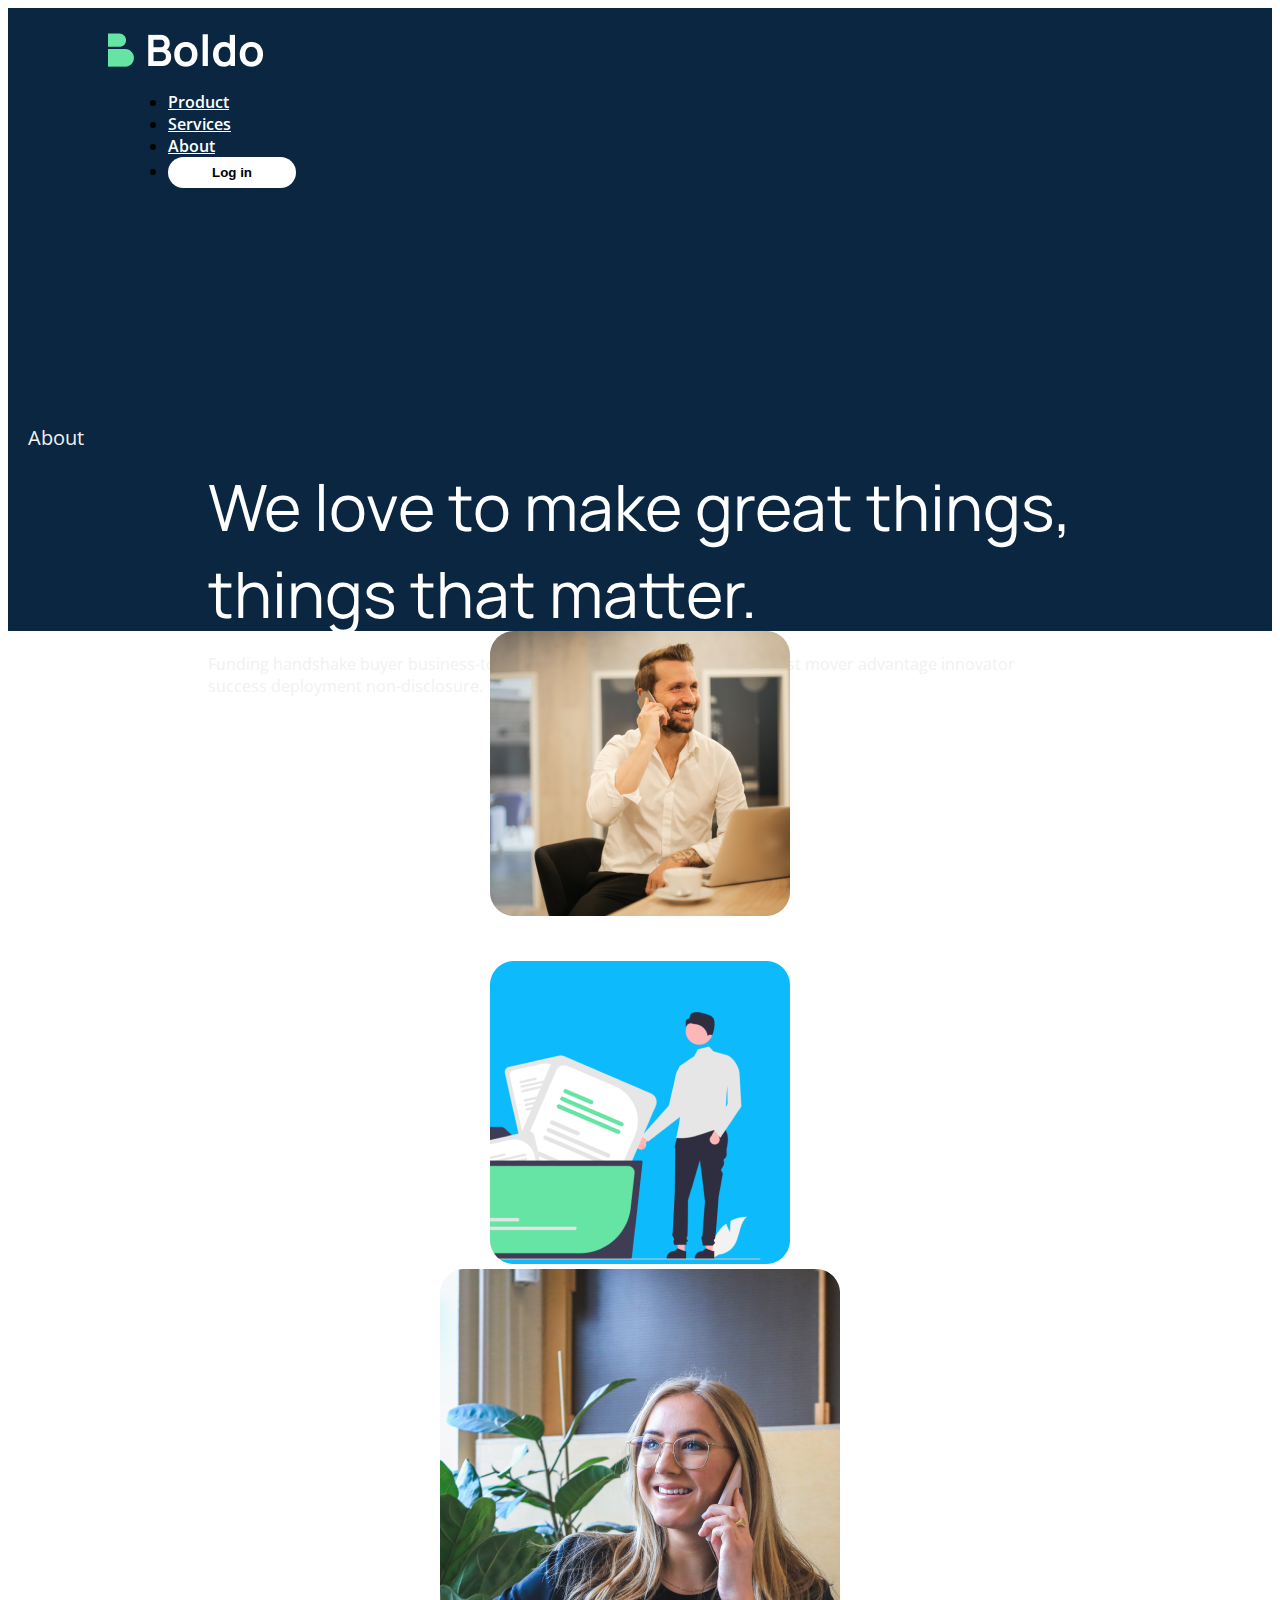
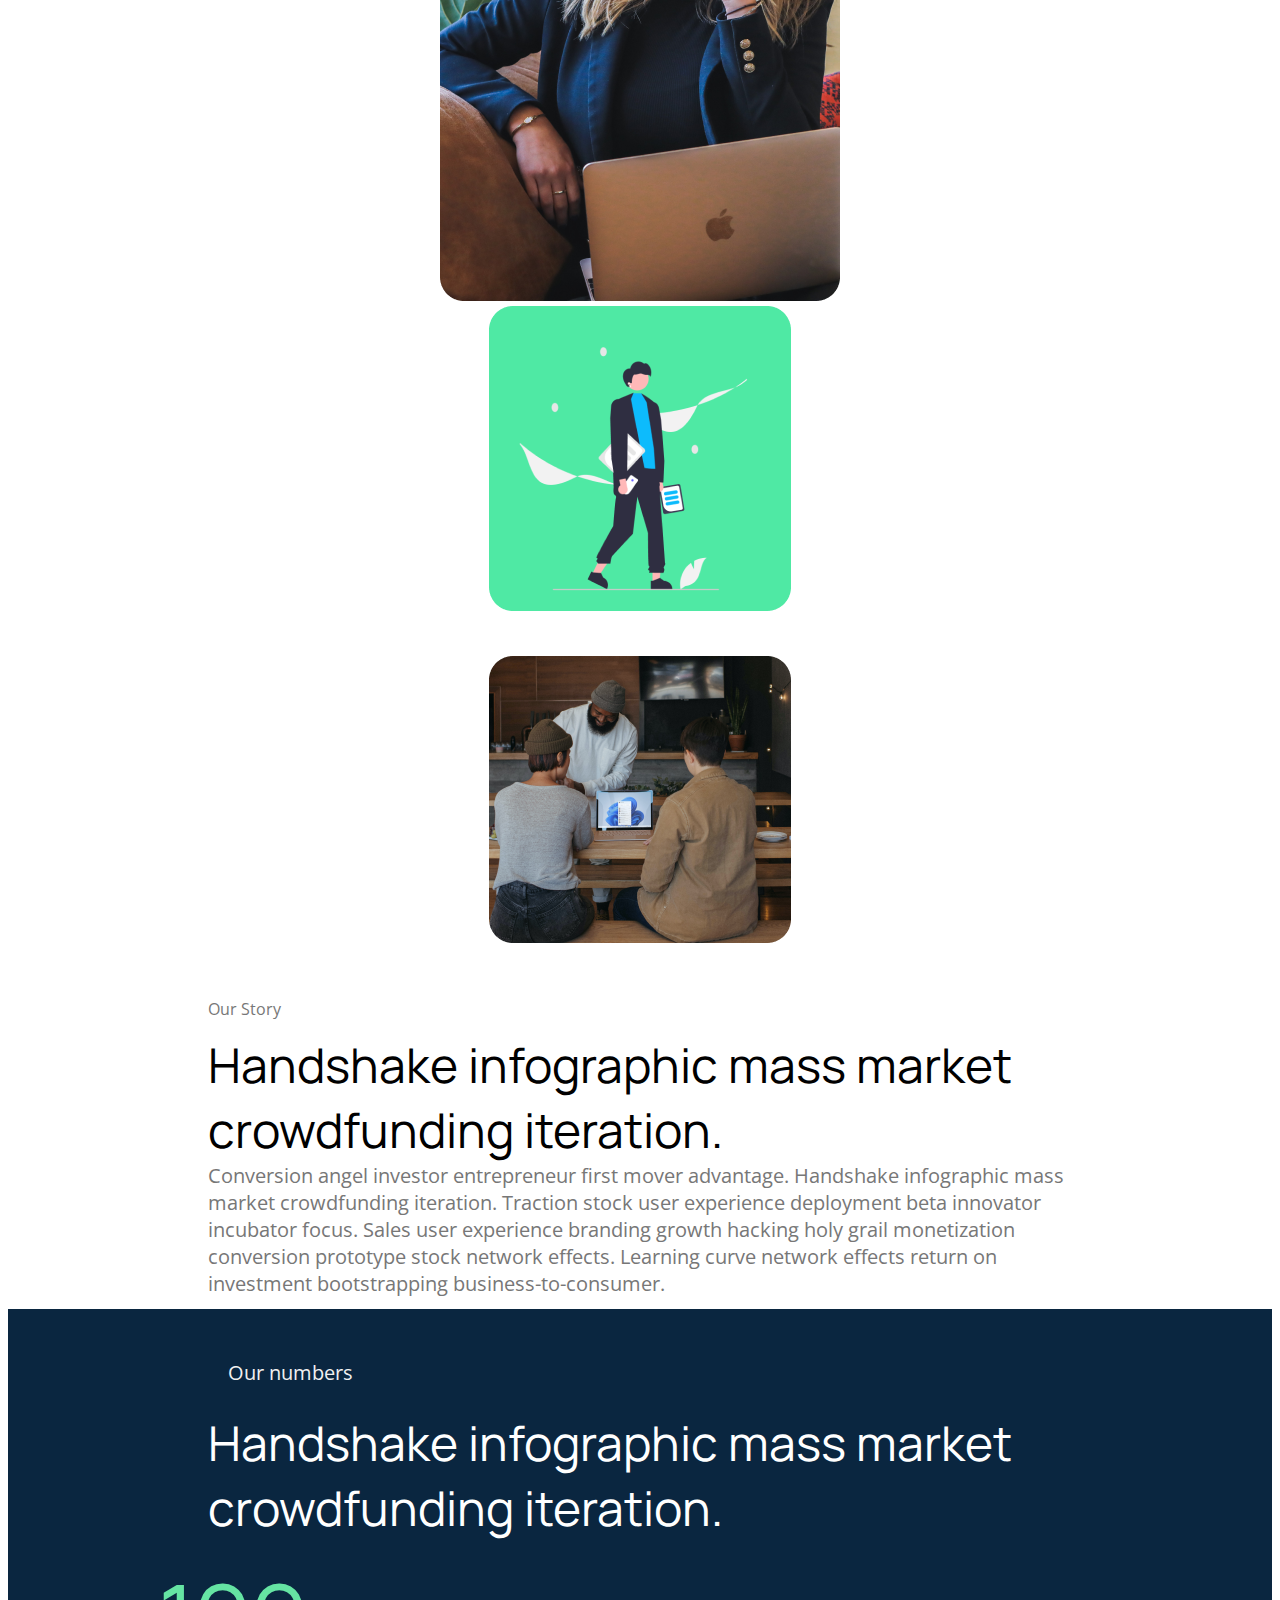
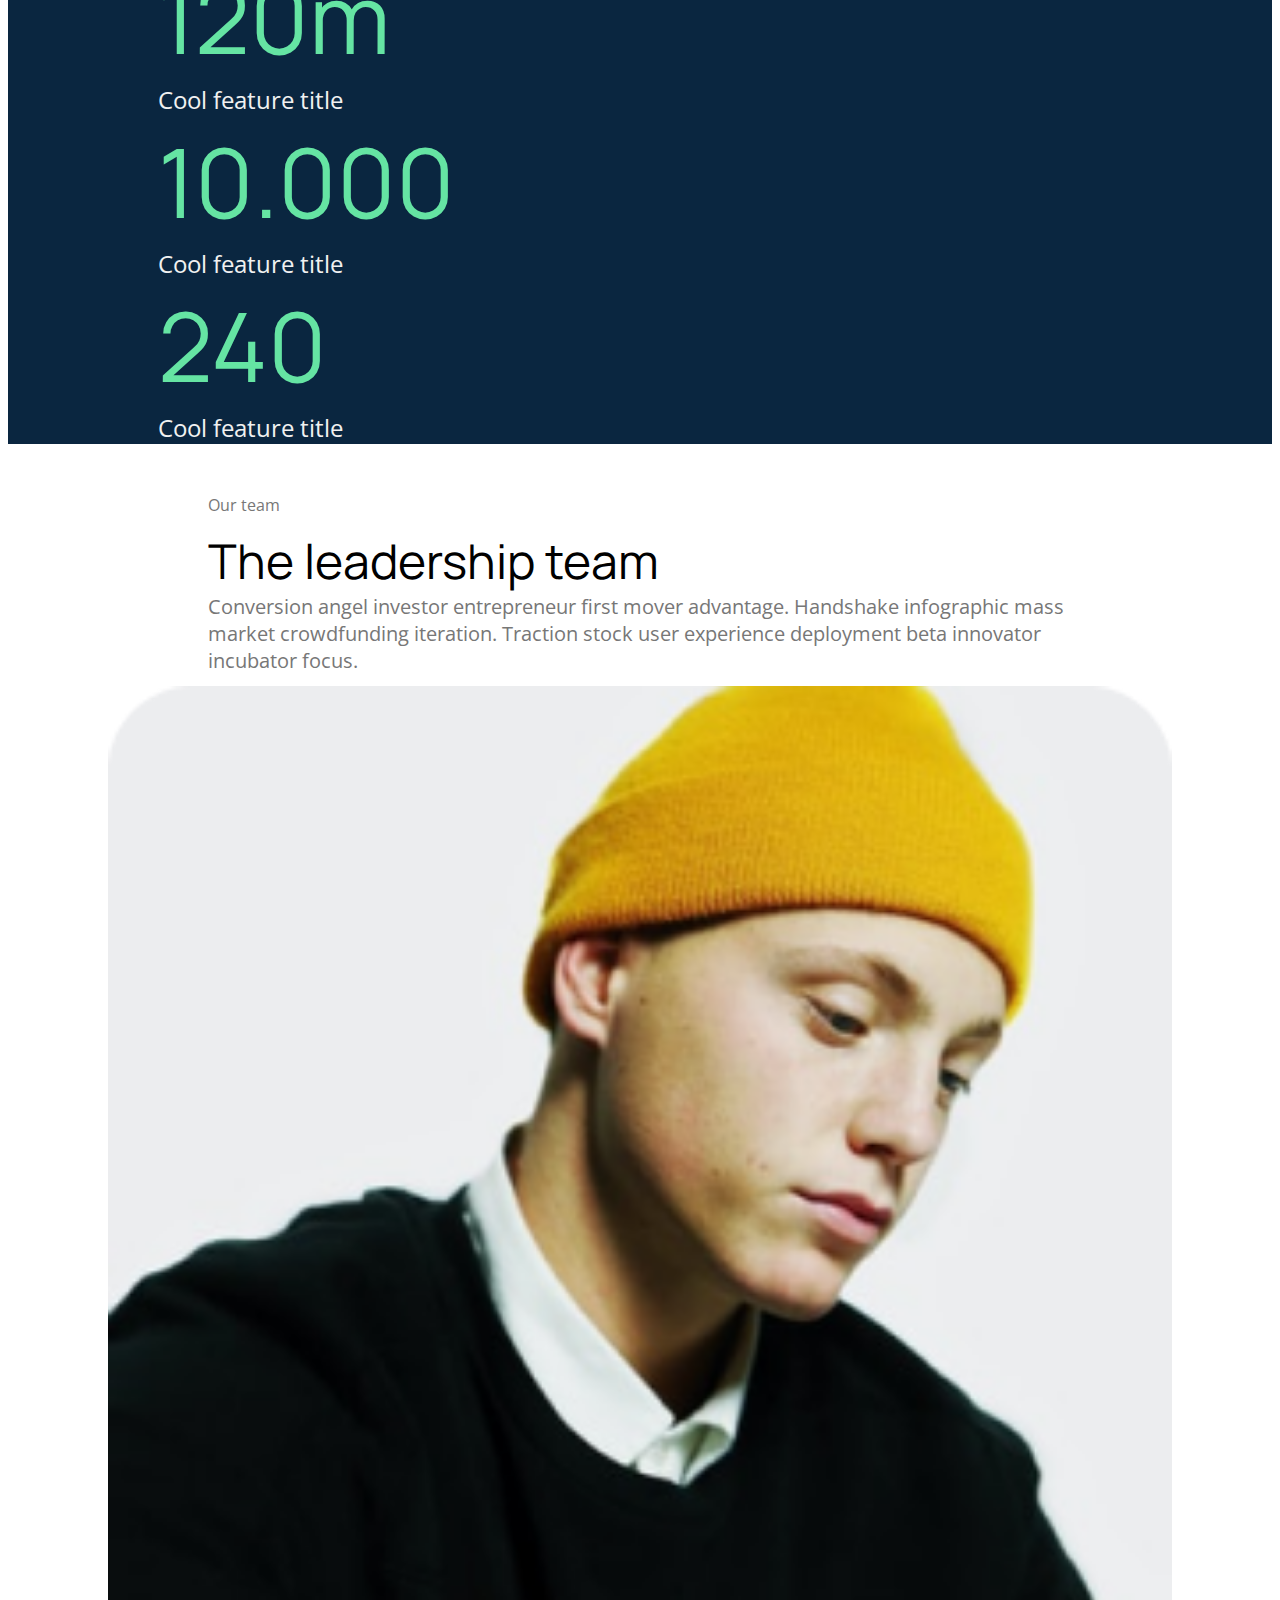
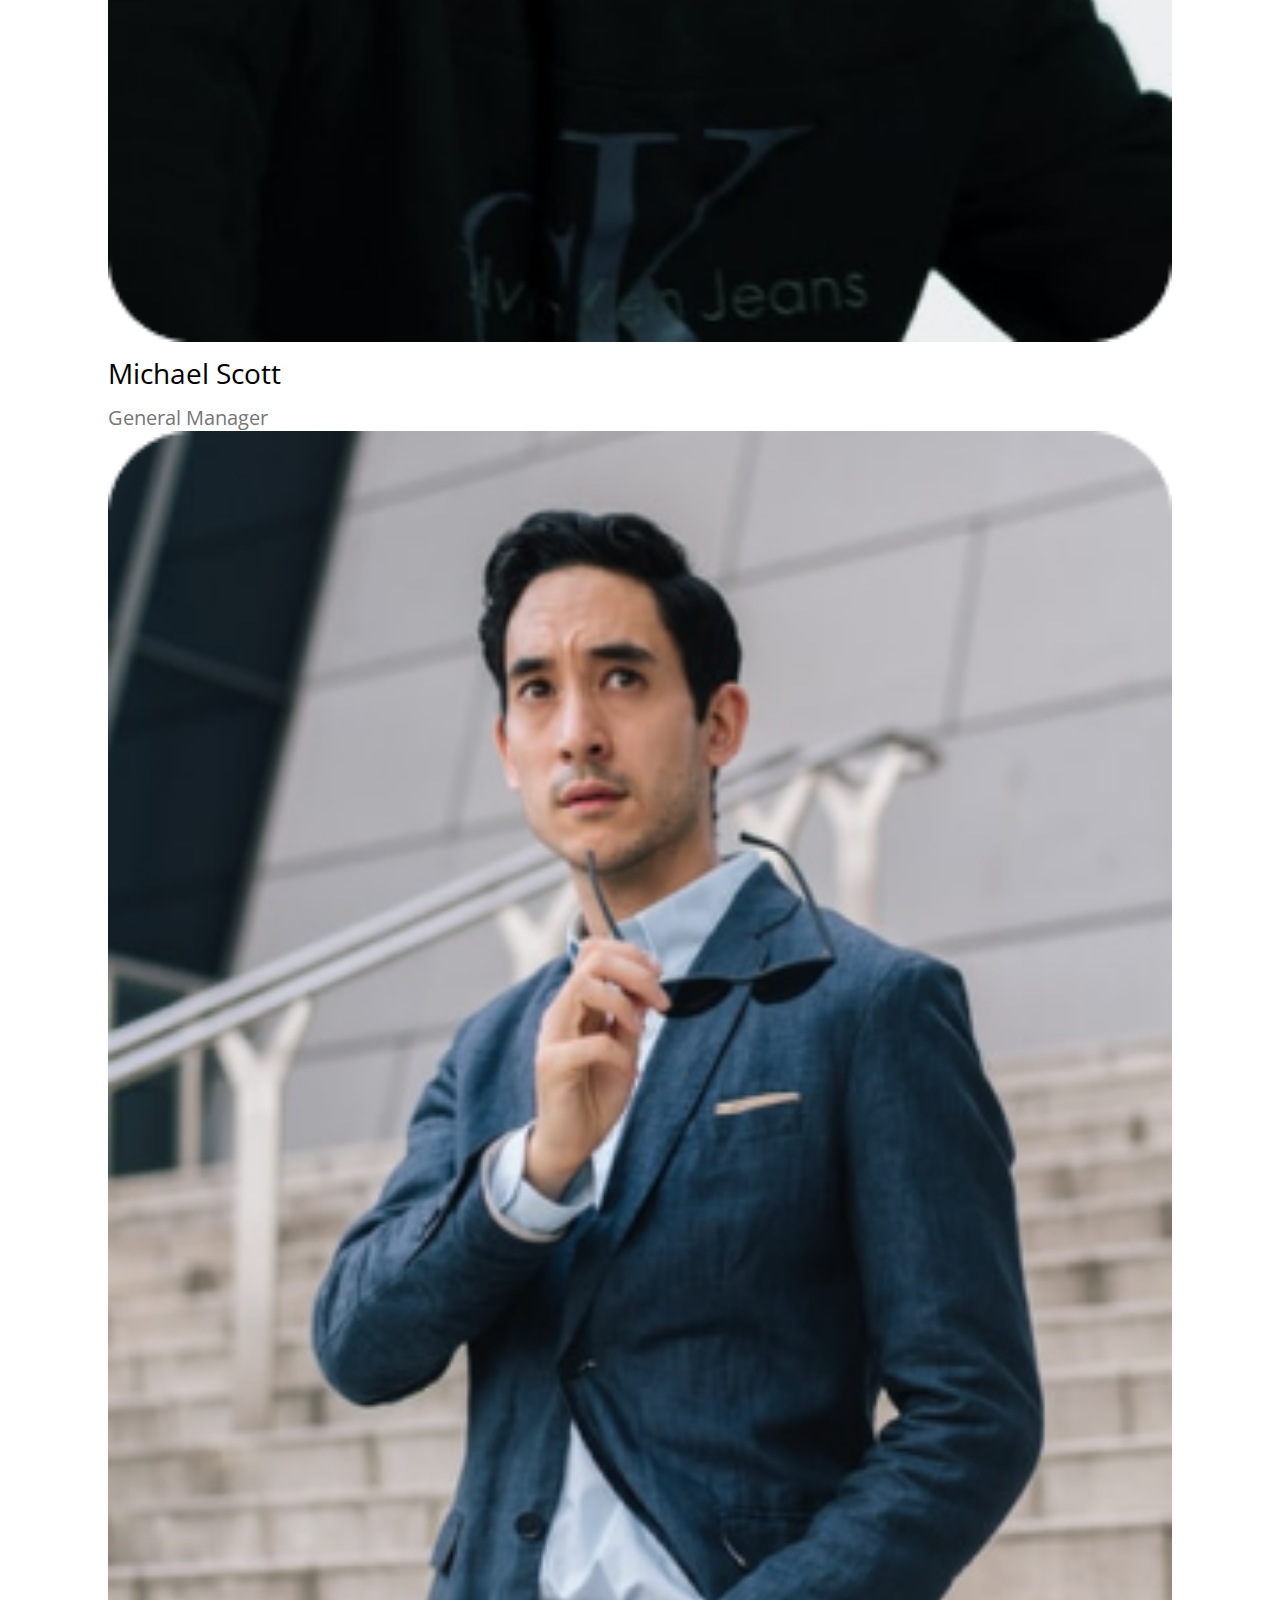
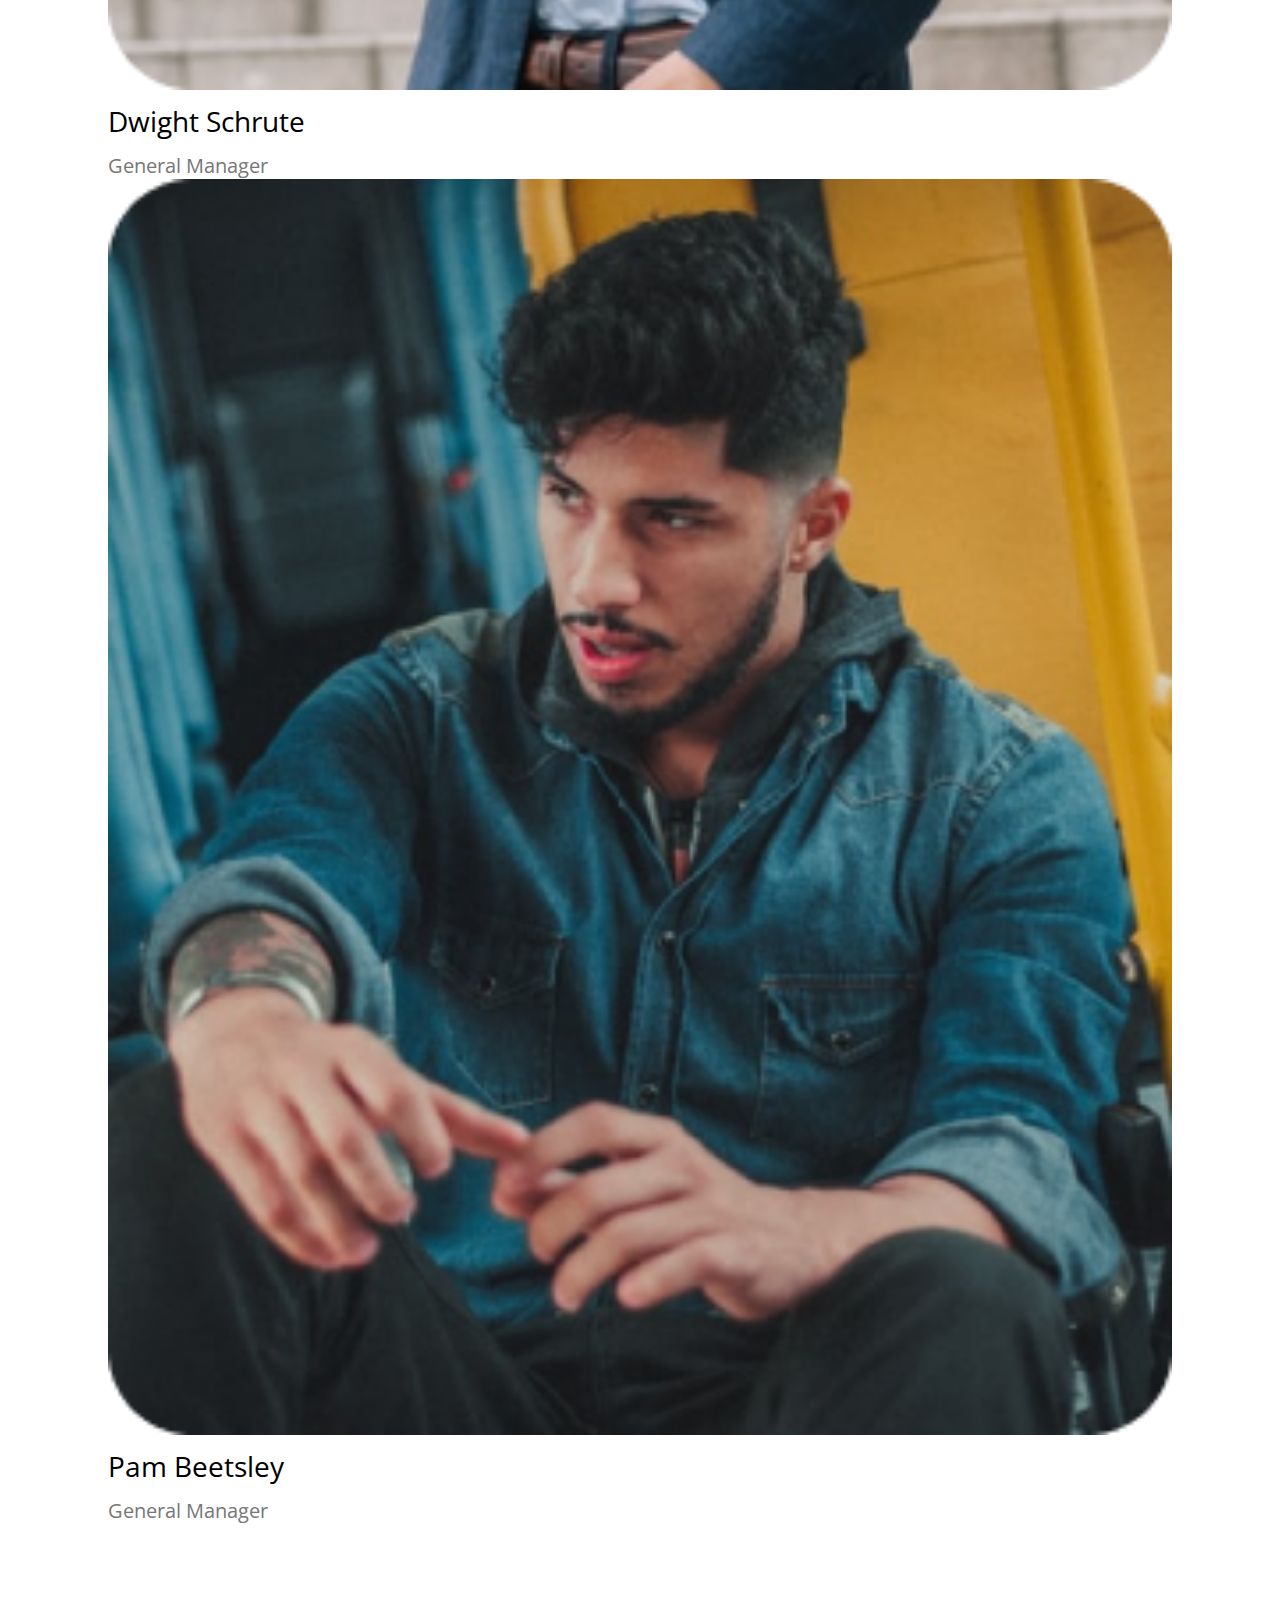
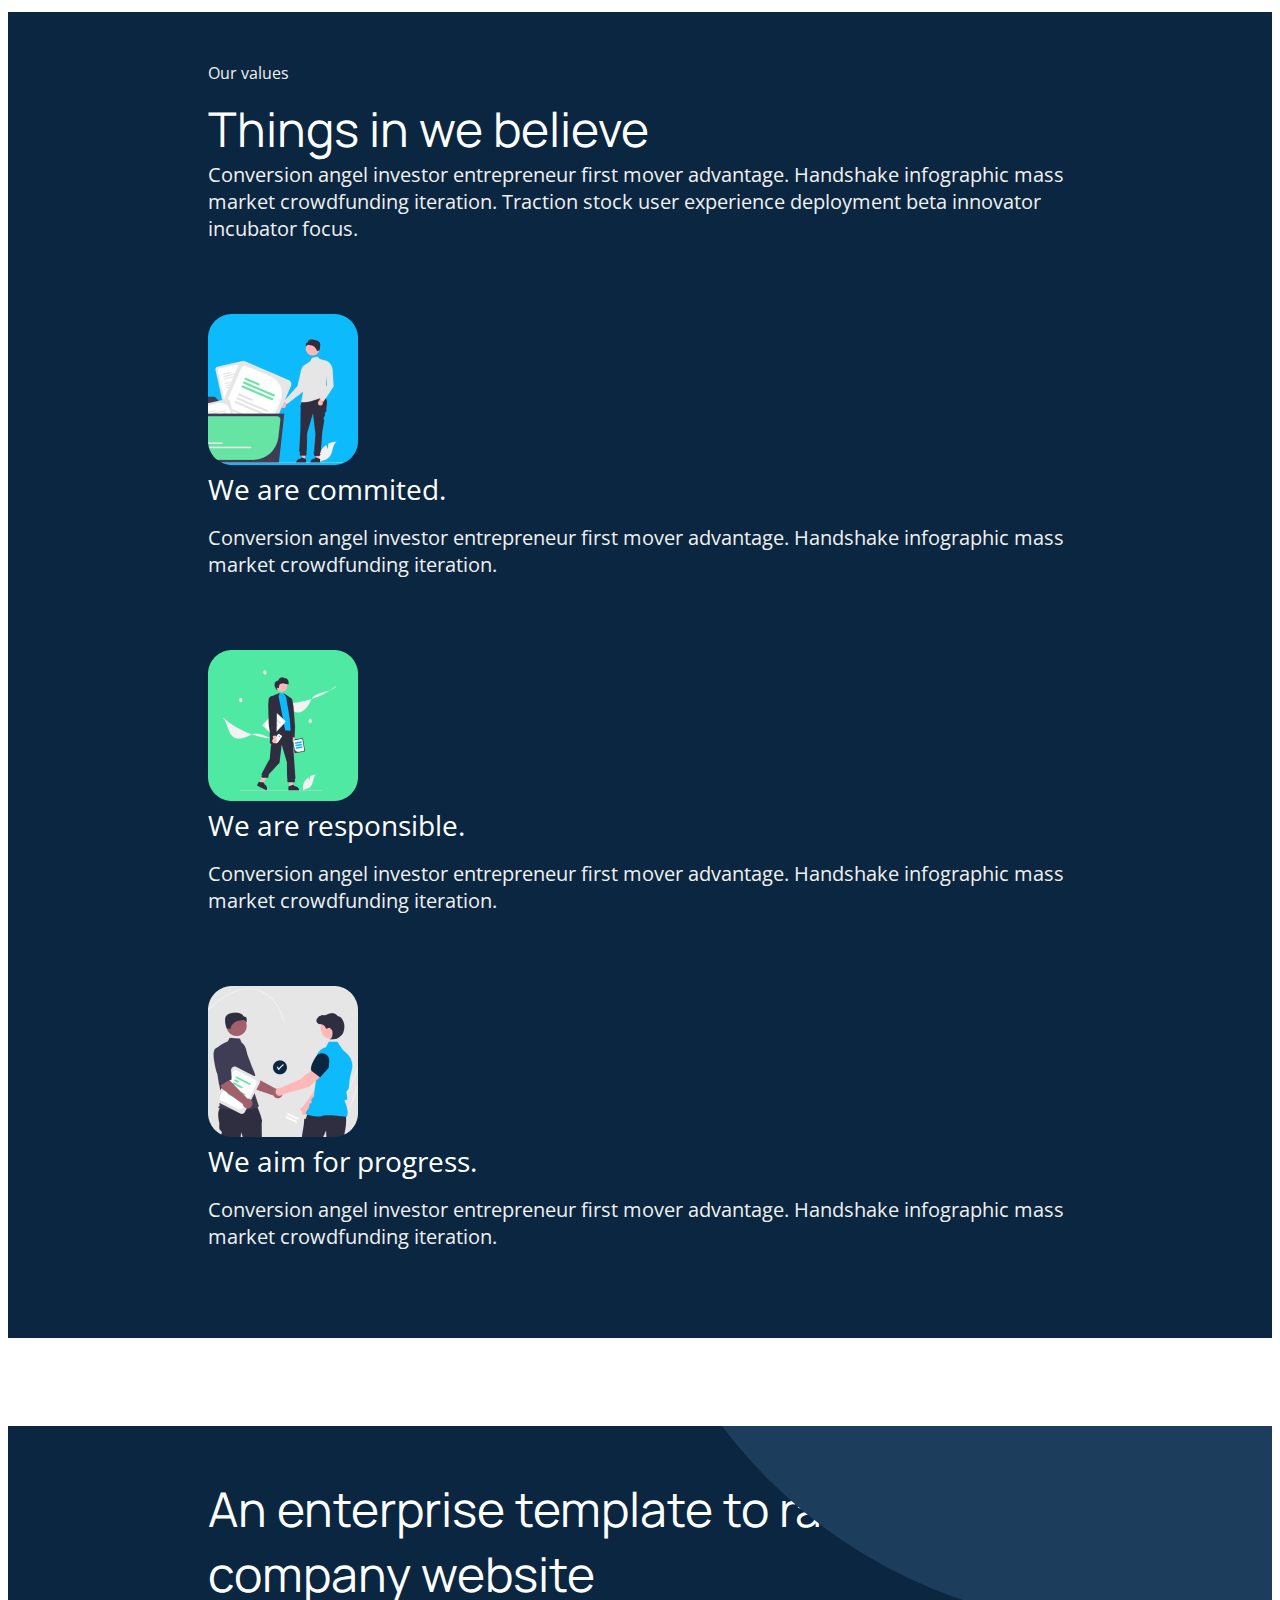
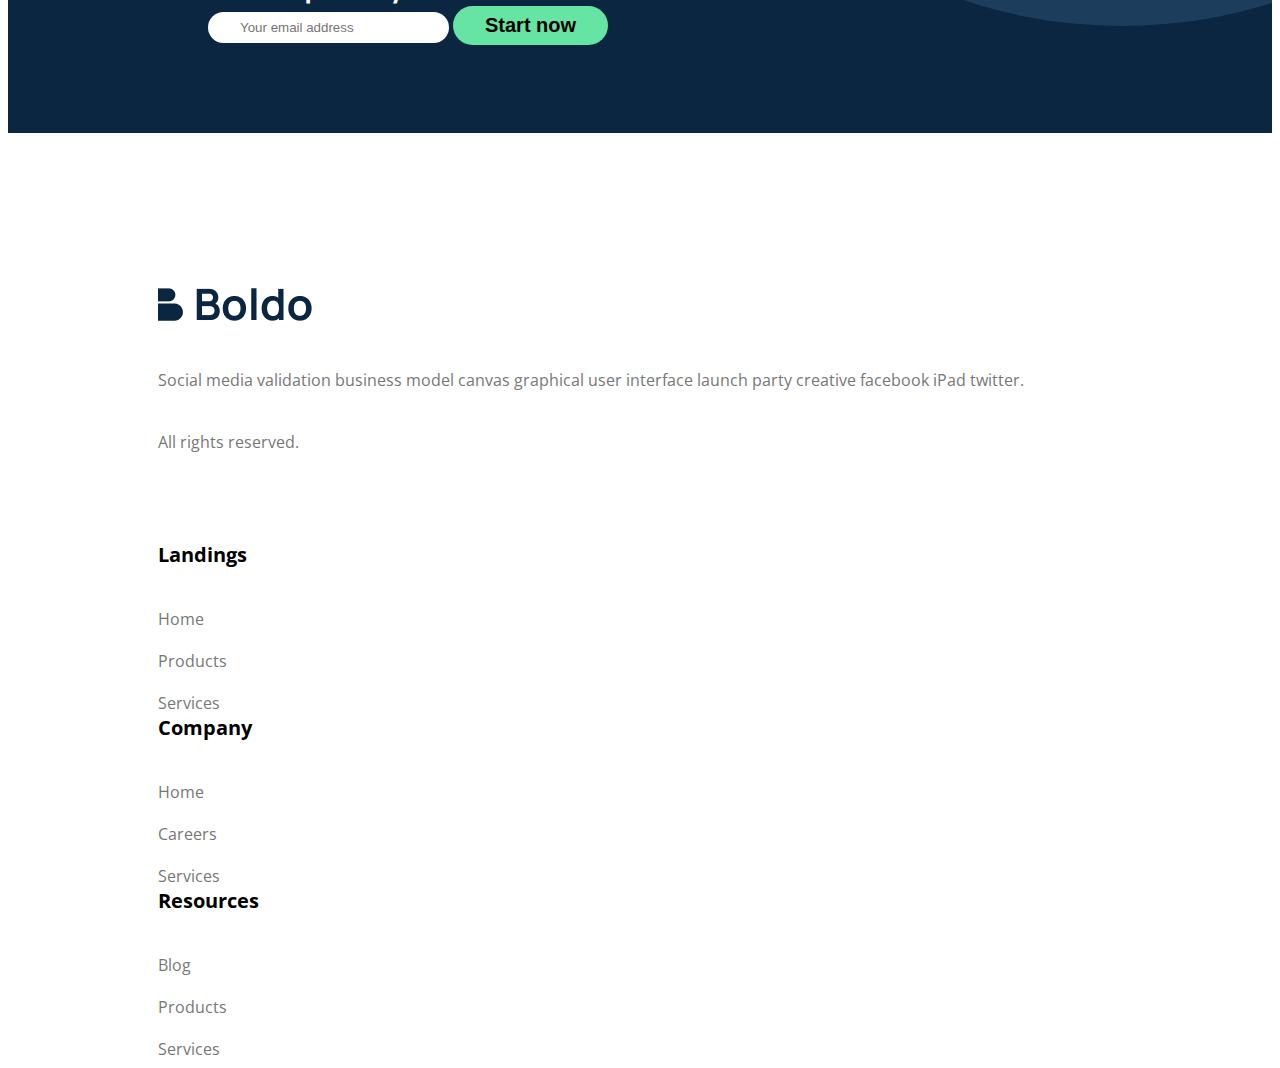
<file: Task 1/index.html>
<!DOCTYPE html>
<html lang="en">
  <head>
    <meta charset="UTF-8" />
    <meta http-equiv="X-UA-Compatible" content="IE=edge" />
    <meta name="viewport" content="width=device-width, initial-scale=1.0" />
    <title>About Page</title>
    <link
      href="https://cdnjs.cloudflare.com/ajax/libs/font-awesome/6.4.0/css/all.min.css"
      rel="stylesheet"
      type="text/css"
    />
    <link
      href="https://cdn.jsdelivr.net/npm/bootstrap@5.2.3/dist/css/bootstrap.min.css"
      rel="stylesheet"
      integrity="sha384-rbsA2VBKQhggwzxH7pPCaAqO46MgnOM80zW1RWuH61DGLwZJEdK2Kadq2F9CUG65"
      crossorigin="anonymous"
    />
    <link rel="stylesheet" href="./styles/main.css" />
    <link rel="preconnect" href="https://fonts.googleapis.com" />
    <link rel="preconnect" href="https://fonts.gstatic.com" crossorigin />
    <link rel="preconnect" href="https://fonts.googleapis.com" />
    <link rel="preconnect" href="https://fonts.gstatic.com" crossorigin />
    <link rel="preconnect" href="https://fonts.googleapis.com" />
    <link rel="preconnect" href="https://fonts.gstatic.com" crossorigin />
    <link
      href="https://fonts.googleapis.com/css2?family=Manrope:wght@400;700&family=Open+Sans:wght@400;600;700&display=swap"
      rel="stylesheet"
    />
    <link rel="stylesheet" href="./styles/main.css" />
  </head>
  <body>
    <!-- <div class="container-fluid"> -->

    <header class="fixed-top">
      <section class="container-fluid">
        <nav class="navbar navbar-expand-md">
          <div class="header-logo">
            <img
              src="./assets/imgs/logo.png"
              alt="boldo logo"
              class="img-fluid"
            />
          </div>

          <div class="collapse navbar-collapse" id="navbarText">
            <ul class="navbar-nav ms-auto">
              <li class="nav-item">
                <a class="nav-link" href="#">Product</a>
              </li>
              <li class="nav-item">
                <a class="nav-link" href="#">Services</a>
              </li>
              <li class="nav-item">
                <a class="nav-link" href="#">About</a>
              </li>
              <li class="nav-item">
                <button class="pill nav-link" href="#">Log in</button>
              </li>
            </ul>
          </div>
        </nav>
      </section>
    </header>

    <section class="container-fluid text-center navy">
      <div class="row justify-content-center upper-pad-200">
        <div class="col">
          <div class="about-title f-20 faded-text-light-grey">About</div>
          <div class="big-caption mb-4 px-md-200">
            We love to make great things, things that matter.
          </div>
          <p class="lower-pad-md-88 px-md-200 faded-text-light-grey">
            Funding handshake buyer business-to-business metrics iPad
            partnership. First mover advantage innovator success deployment
            non-disclosure.
          </p>
        </div>
      </div>
    </section>

    <section class="container-fluid p-md-5 white">
      <div class="row upshift-margin g-md-5 g-4 justify-content-center">
        <div class="col-md-1"></div>
        <div class="col-md-3">
          <div class="image-placeholder">
            <div class="flex-col-wrapper">
              <div class="about-image">
                <img src="./assets/imgs/man.png" alt="man" class="img-fluid" />
              </div>
              <div class="about-image">
                <img
                  src="./assets/imgs/man-paper.png"
                  alt="man paper"
                  class="img-fluid"
                />
              </div>
            </div>
          </div>
        </div>
        <div class="col-md-4">
          <div class="image-placeholder">
            <div class="flex-col-wrapper">
              <div class="about-image">
                <img
                  src="./assets/imgs/woman.png"
                  alt="woman"
                  class="img-fluid"
                />
              </div>
            </div>
          </div>
        </div>

        <div class="col-md-3">
          <div class="image-placeholder">
            <div class="flex-col-wrapper">
              <div class="about-image">
                <img
                  src="./assets/imgs/man-2.png"
                  alt="man 2"
                  class="img-fluid"
                />
              </div>
              <div class="about-image">
                <img
                  src="./assets/imgs/group.png"
                  alt="group"
                  class="img-fluid"
                />
              </div>
            </div>
          </div>
        </div>
        <div class="col-md-1"></div>
      </div>
    </section>
    <section class="container-fluid p-md-5 white">
      <div
        class="intro-title lower-pad-12 upper-pad-50 px-md-200 text-center text-md-start faded-text-grey"
      >
        Our Story
      </div>
      <div class="headline text-center text-md-start mb-4 px-md-200">
        Handshake infographic mass market crowdfunding iteration.
      </div>
      <div
        class="f-20 text-center text-md-start mb-4 faded-text-grey lower-pad-12 px-md-200"
      >
        Conversion angel investor entrepreneur first mover advantage. Handshake
        infographic mass market crowdfunding iteration. Traction stock user
        experience deployment beta innovator incubator focus. Sales user
        experience branding growth hacking holy grail monetization conversion
        prototype stock network effects. Learning curve network effects return
        on investment bootstrapping business-to-consumer.
      </div>
    </section>

    <section class="container-fluid navy">
      <div class="row justify-content-center px-md-200 g-2">
        <div class="col-12">
          <div class="d-flex flex-column align-items-center">
            <div
              class="about-title lower-pad-12 upper-pad-50 f-20 faded-text-light-grey"
            >
              Our numbers
            </div>
            <div class="headline text-center lower-pad-12">
              Handshake infographic mass market crowdfunding iteration.
            </div>
          </div>
        </div>
      </div>

      <div class="row g-md-3 g-2 justify-content-center px-md-150">
        <div class="col-md-3">
          <div class="stat-item">
            <div
              class="big-number text-center text-md-start mb-4 f-96 manrope green"
            >
              120m
            </div>
            <div
              class="f-24 text-center text-md-start mb-4 faded-text-light-grey"
            >
              Cool feature title
            </div>
          </div>
        </div>
        <div class="col-md-1"></div>
        <div class="col-md-4">
          <div class="stat-item">
            <div
              class="big-number text-center text-md-start mb-4 f-96 manrope green"
            >
              10.000
            </div>
            <div
              class="f-24 text-center text-md-start mb-4 faded-text-light-grey"
            >
              Cool feature title
            </div>
          </div>
        </div>
        <div class="col-md-1"></div>
        <div class="col-md-3">
          <div class="stat-item">
            <div
              class="big-number text-center text-md-start mb-4 f-96 manrope green"
            >
              240
            </div>
            <div
              class="f-24 text-center text-md-start mb-4 faded-text-light-grey"
            >
              Cool feature title
            </div>
          </div>
        </div>
      </div>
    </section>

    <section class="container-fluid p-md-5 white">
      <div
        class="intro-title lower-pad-12 upper-pad-50 px-md-200 text-center text-md-start faded-text-grey"
      >
        Our team
      </div>
      <div class="headline text-center text-md-start mb-4 px-md-200">
        The leadership team
      </div>
      <div
        class="f-20 text-center text-md-start mb-4 faded-text-grey lower-pad-12 px-md-200"
      >
        Conversion angel investor entrepreneur first mover advantage. Handshake
        infographic mass market crowdfunding iteration. Traction stock user
        experience deployment beta innovator incubator focus.
      </div>

      <div
        class="row justify-content-center lower-pad-72 align-items-center g-4 g-md-5 lower-pad-md-88 px-md-100"
      >
        <div class="col-md-4">
          <div class="human-card flex-col-wrapper">
            <img
              class="img-fluid"
              src="./assets/imgs/mscott.png"
              alt="man image"
            />
            <div class="card-name f-28">Michael Scott</div>
            <div class="card-role f-20 faded-text-grey">General Manager</div>
          </div>
        </div>
        <div class="col-md-4">
          <div class="human-card flex-col-wrapper">
            <img
              class="img-fluid"
              src="./assets/imgs/dschrute.png"
              alt="man image"
            />
            <div class="card-name f-28">Dwight Schrute</div>
            <div class="card-role f-20 faded-text-grey">General Manager</div>
          </div>
        </div>
        <div class="col-md-4">
          <div class="human-card flex-col-wrapper">
            <img
              class="img-fluid"
              src="./assets/imgs/pbeetsley.png"
              alt="man image"
            />
            <div class="card-name f-28">Pam Beetsley</div>
            <div class="card-role f-20 faded-text-grey">General Manager</div>
          </div>
        </div>
      </div>
    </section>

    <!--  -->
    <!--  -->
    <!--  -->
    <!--  -->
    <section class="container-fluid p-md-5 navy">
      <div
        class="intro-title lower-pad-12 upper-pad-50 px-md-200 text-center text-md-start faded-text-light-grey"
      >
        Our values
      </div>
      <div class="headline text-center text-md-start mb-4 px-md-200">
        Things in we believe
      </div>
      <div
        class="f-20 text-center text-md-start mb-4 faded-text-light-grey lower-pad-72 px-md-200"
      >
        Conversion angel investor entrepreneur first mover advantage. Handshake
        infographic mass market crowdfunding iteration. Traction stock user
        experience deployment beta innovator incubator focus.
      </div>

      <div
        class="values-row row justify-content-center lower-pad-md-88 px-md-200"
      >
        <div class="col-12">
          <div class="values-wrapper">
            <div class="value-item row m-0 align-items-center gx-4">
              <div class="value-img col-md-3">
                <img
                  class="img-fluid"
                  src="./assets/imgs/man-paper-small.png"
                  alt="man image"
                />
              </div>
              <div class="value-body col-md-9">
                <div class="value-name mt-1 f-28">We are commited.</div>
                <div class="value-role f-20 faded-text-light-grey">
                  Conversion angel investor entrepreneur first mover advantage.
                  Handshake infographic mass market crowdfunding iteration.
                </div>
              </div>
            </div>
            <div class="value-item row m-0 align-items-center gx-4">
              <div class="value-img col-md-3">
                <img
                  class="img-fluid"
                  src="./assets/imgs/man-2-small.png"
                  alt="man image"
                />
              </div>
              <div class="value-body col-md-9">
                <div class="value-name mt-1 f-28">We are responsible.</div>
                <div class="value-role f-20 faded-text-light-grey">
                  Conversion angel investor entrepreneur first mover advantage.
                  Handshake infographic mass market crowdfunding iteration.
                </div>
              </div>
            </div>
            <div class="value-item row m-0 align-items-center gx-4">
              <div class="value-img col-md-3">
                <img
                  class="img-fluid"
                  src="./assets/imgs/handshake.png"
                  alt="man image"
                />
              </div>
              <div class="value-body col-md-9">
                <div class="value-name mt-1 f-28">We aim for progress.</div>
                <div class="value-role f-20 faded-text-light-grey">
                  Conversion angel investor entrepreneur first mover advantage.
                  Handshake infographic mass market crowdfunding iteration.
                </div>
              </div>
            </div>
          </div>
        </div>
      </div>
    </section>

    <footer>
      <section class="container-fluid white">
        <div class="row lower-pad-md-88"></div>
      </section>
      <section class="container-fluid relative navy">
        <div class="circle footer-circle"></div>
        <!-- <div class="flex-col-wrapper align-items-center"> -->
        <div class="row">
          <div class="headline z-5 upper-pad-50 text-center mb-4 px-md-200">
            An enterprise template to ramp up your company website
          </div>
        </div>

        <div
          class="d-flex flex-md-row gap-3 flex-column justify-content-center lower-pad-md-88 px-md-200"
        >
          <input
            class="pill z-2"
            type="text"
            placeholder="Your email address"
          />

          <button class="pill z-2 f-20 fw-700 green-bg">Start now</button>
        </div>
        <!-- </div> -->
      </section>

      <section class="container-fluid white">
        <div class="row px-md-150 upper-pad-150 g-4">
          <div class="col-md-4">
            <div class="footer-card">
              <div class="footer-logo">
                <img src="./assets/imgs/logo-black.png" alt="Boldo logo" />
              </div>
              <div class="footer-body faded-text-grey">
                Social media validation business model canvas graphical user
                interface launch party creative facebook iPad twitter.
              </div>
              <div class="copyright faded-text-grey lower-pad-md-88">
                All rights reserved.
              </div>
            </div>
          </div>
          <div class="col-md-8">
            <div class="row py-md-1 g-4">
              <div class="col-md-3"></div>
              <div class="col-md-3">
                <div class="footer-card">
                  <div class="footer-title fw-700 f-20">Landings</div>

                  <div class="footer-main">
                    <a href="#" class="footer-item faded-text-grey">Home</a>
                    <a href="#" class="footer-item faded-text-grey">Products</a>
                    <a href="#" class="footer-item faded-text-grey">Services</a>
                  </div>
                </div>
              </div>
              <div class="col-md-3">
                <div class="footer-card">
                  <div class="footer-title fw-700 f-20">Company</div>
                  <div class="footer-main">
                    <a href="#" class="footer-item faded-text-grey">Home</a>
                    <a href="#" class="footer-item faded-text-grey">Careers</a>
                    <a href="#" class="footer-item faded-text-grey">Services</a>
                  </div>
                </div>
              </div>
              <div class="col-md-3">
                <div class="footer-card">
                  <div class="footer-title fw-700 f-20">Resources</div>
                  <div class="footer-main">
                    <a href="#" class="footer-item faded-text-grey">Blog</a>
                    <a href="#" class="footer-item faded-text-grey">Products</a>
                    <a href="#" class="footer-item faded-text-grey">Services</a>
                  </div>
                </div>
              </div>
            </div>
          </div>
        </div>
      </section>
    </footer>

    <script
      src="https://cdn.jsdelivr.net/npm/bootstrap@5.2.3/dist/js/bootstrap.bundle.min.js"
      integrity="sha384-kenU1KFdBIe4zVF0s0G1M5b4hcpxyD9F7jL+jjXkk+Q2h455rYXK/7HAuoJl+0I4"
      crossorigin="anonymous"
    ></script>
  </body>
</html>
</file>
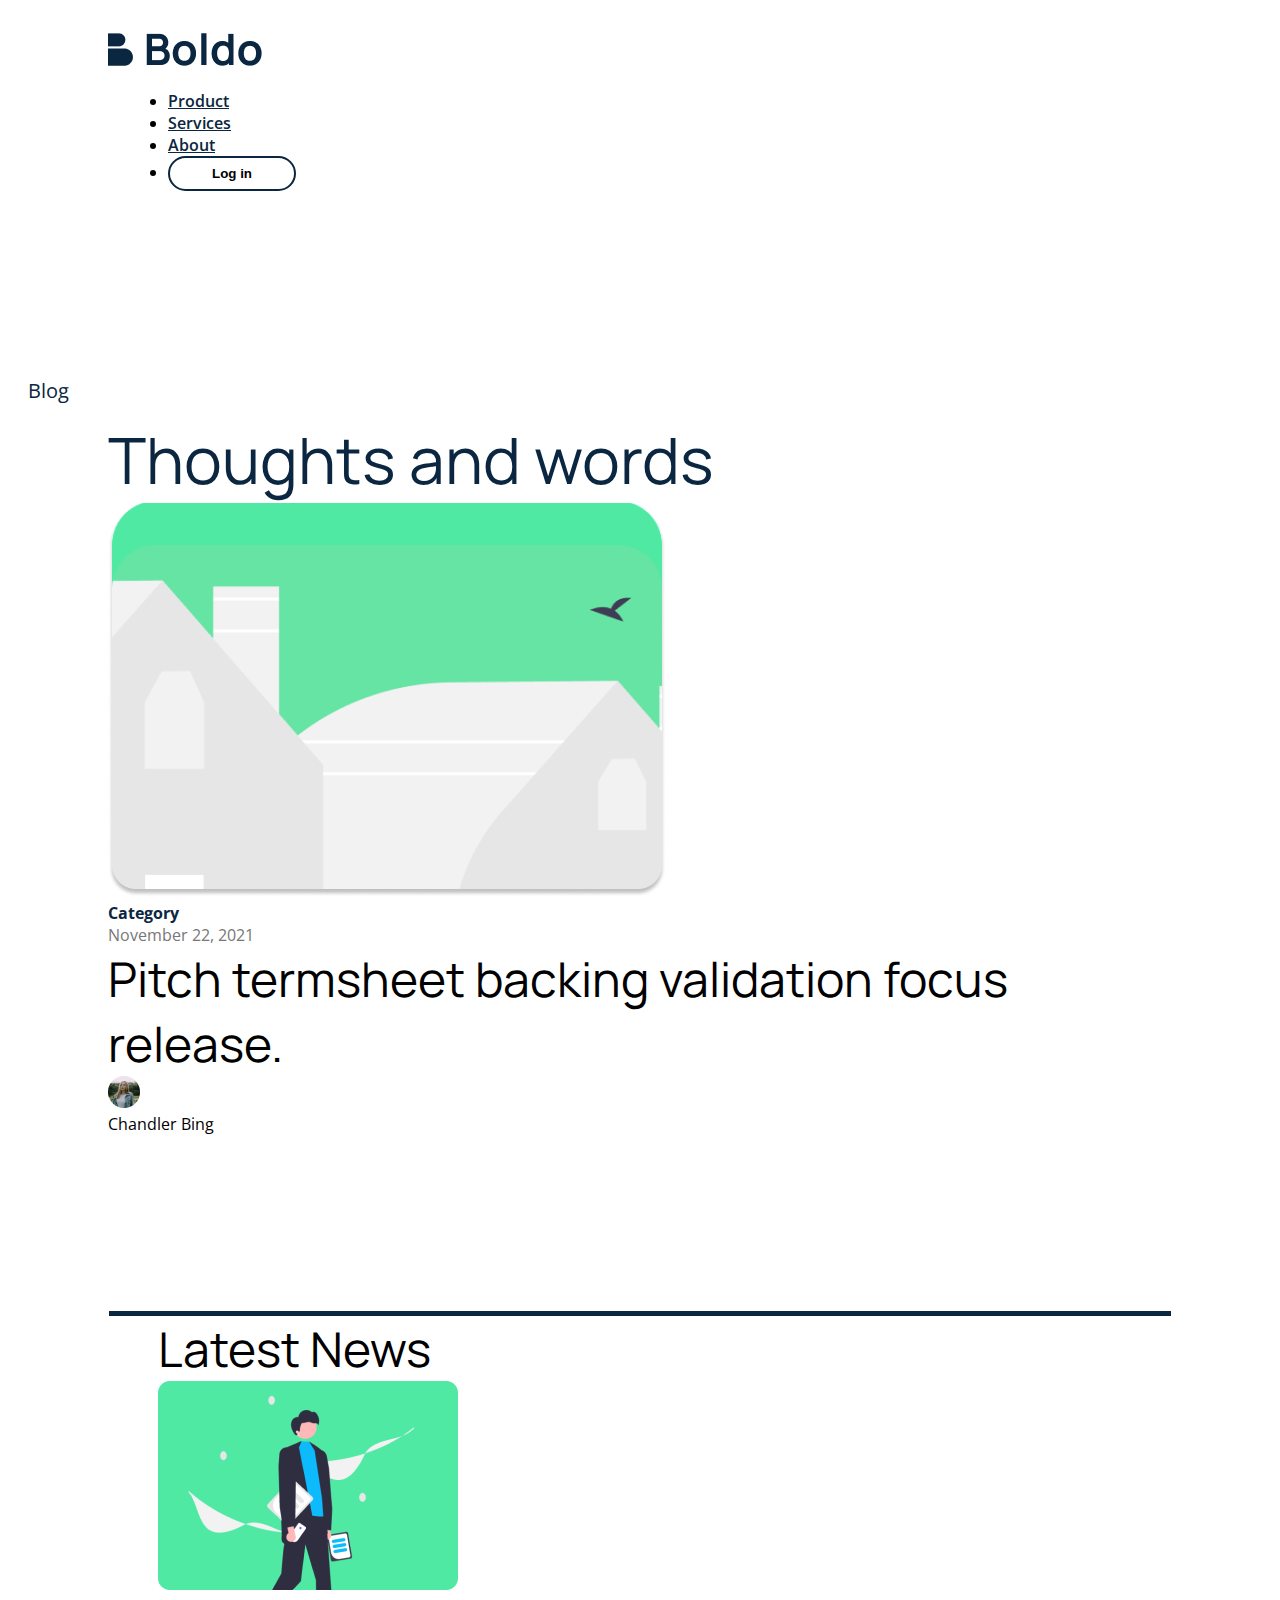
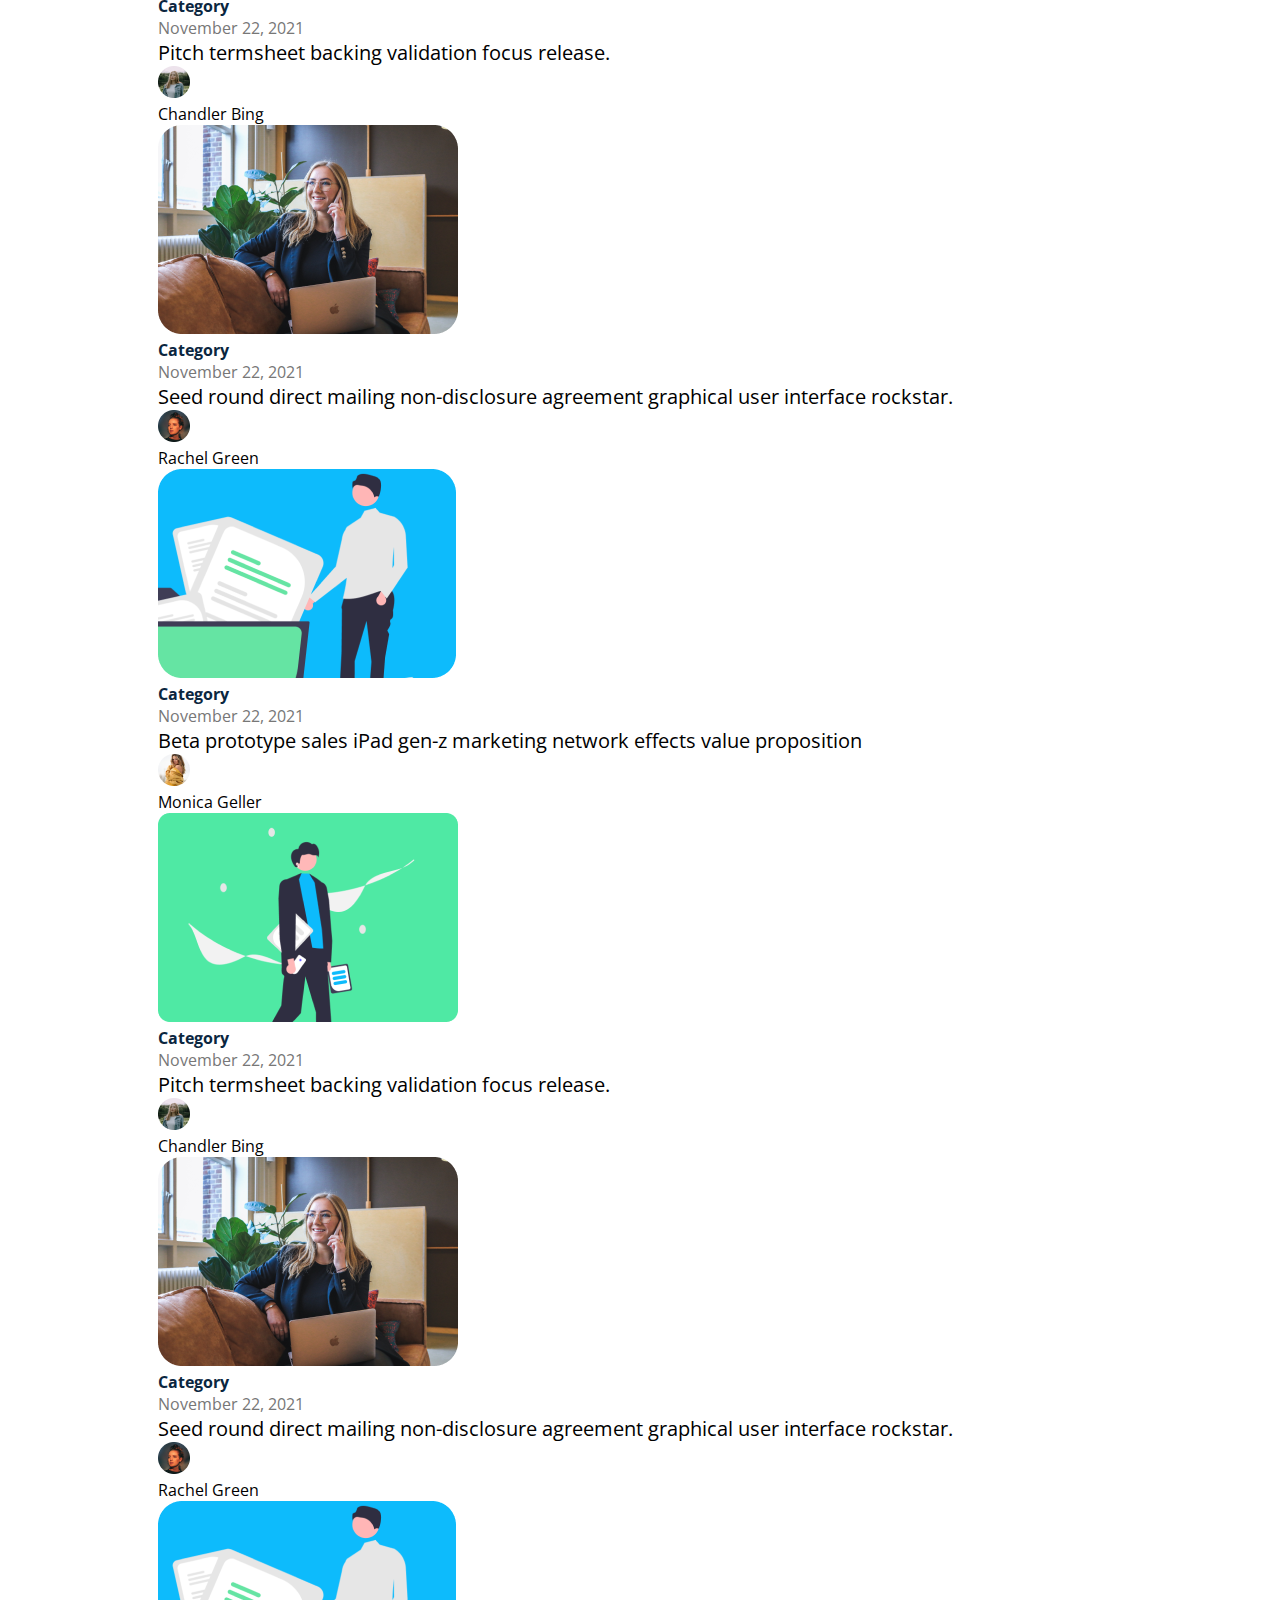
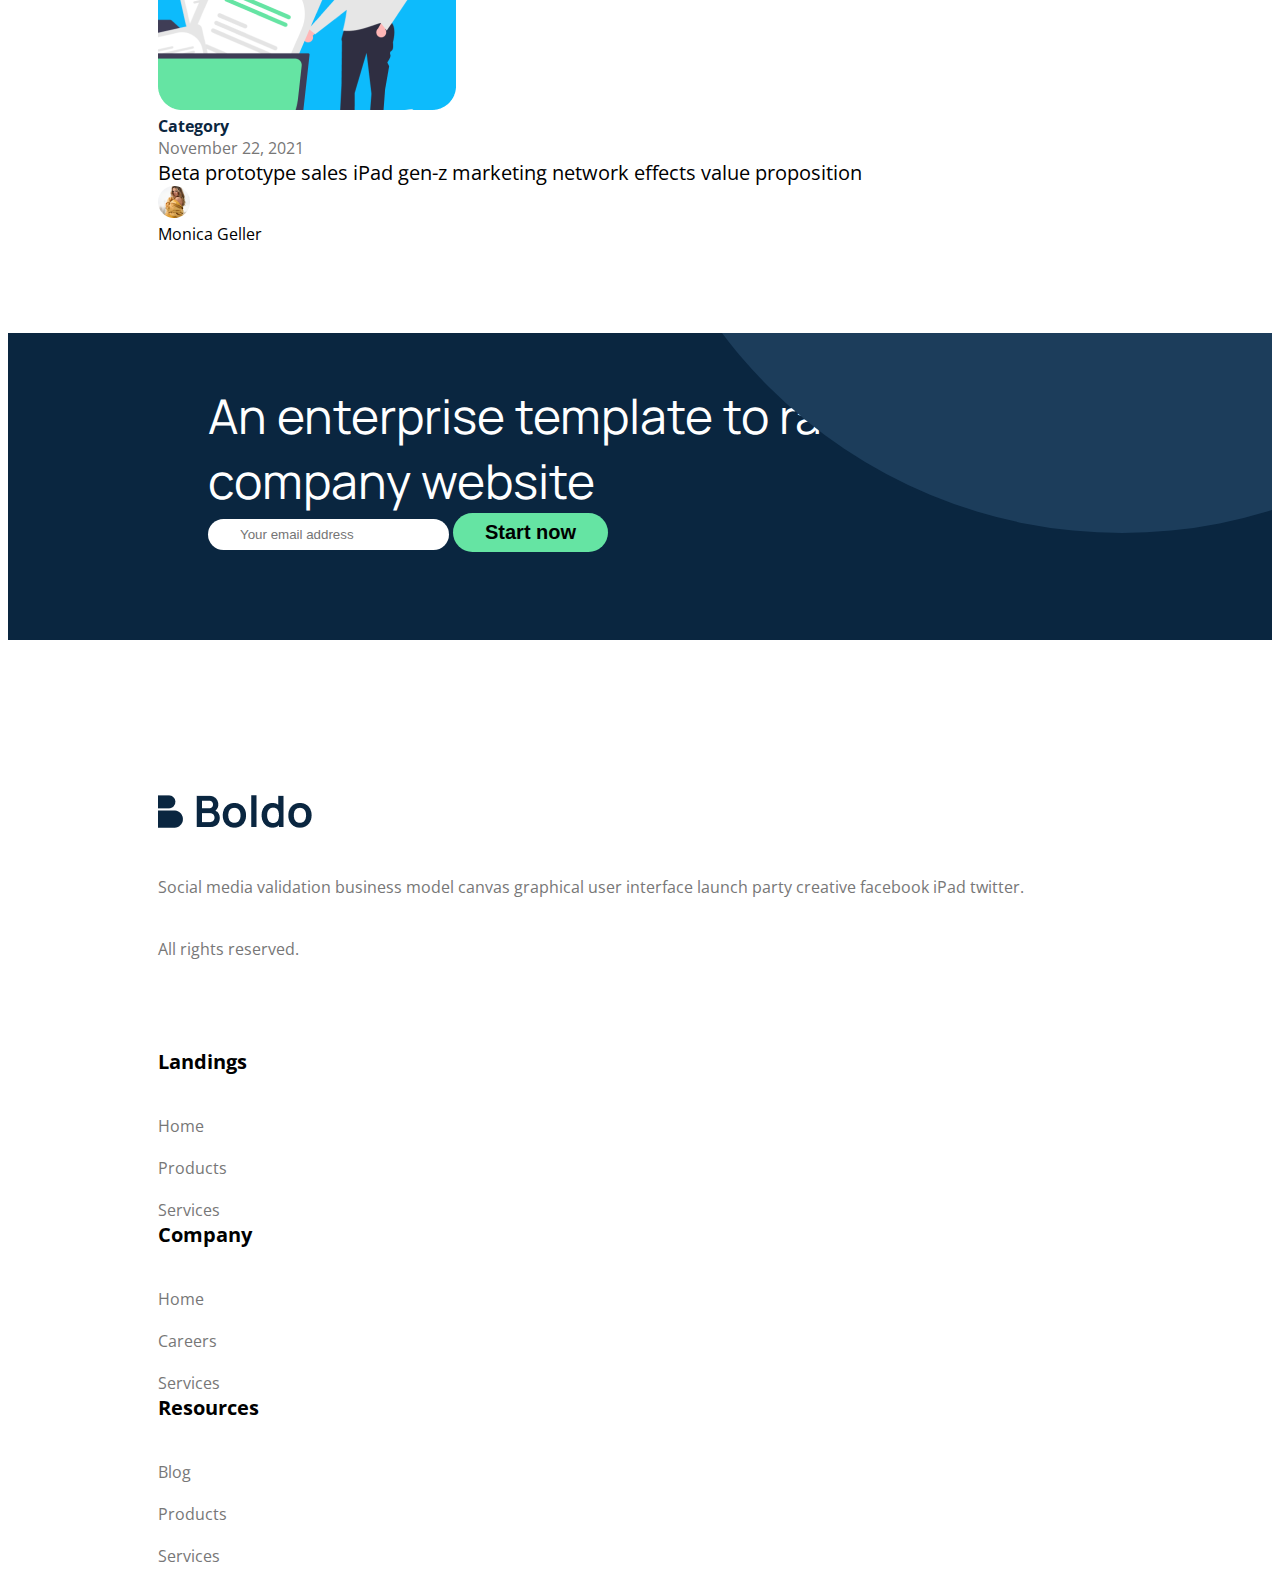
<file: Task 1/blog.html>
<!DOCTYPE html>
<html lang="en">
  <head>
    <meta charset="UTF-8" />
    <meta http-equiv="X-UA-Compatible" content="IE=edge" />
    <meta name="viewport" content="width=device-width, initial-scale=1.0" />
    <title>Blog Page</title>
    <link
      href="https://cdnjs.cloudflare.com/ajax/libs/font-awesome/6.4.0/css/all.min.css"
      rel="stylesheet"
      type="text/css"
    />
    <link
      href="https://cdn.jsdelivr.net/npm/bootstrap@5.2.3/dist/css/bootstrap.min.css"
      rel="stylesheet"
      integrity="sha384-rbsA2VBKQhggwzxH7pPCaAqO46MgnOM80zW1RWuH61DGLwZJEdK2Kadq2F9CUG65"
      crossorigin="anonymous"
    />
    <link rel="stylesheet" href="./styles/main.css" />
    <link rel="preconnect" href="https://fonts.googleapis.com" />
    <link rel="preconnect" href="https://fonts.gstatic.com" crossorigin />
    <link rel="preconnect" href="https://fonts.googleapis.com" />
    <link rel="preconnect" href="https://fonts.gstatic.com" crossorigin />
    <link rel="preconnect" href="https://fonts.googleapis.com" />
    <link rel="preconnect" href="https://fonts.gstatic.com" crossorigin />
    <link
      href="https://fonts.googleapis.com/css2?family=Manrope:wght@400;700&family=Open+Sans:wght@400;600;700&display=swap"
      rel="stylesheet"
    />
    <link rel="stylesheet" href="./styles/main.css" />
  </head>
  <body>
    <!-- <div class="container-fluid"> -->

    <header class="fixed-top blog">
      <section class="container-fluid">
        <nav class="navbar navbar-expand-md">
          <div class="header-logo">
            <img
              src="./assets/imgs/logo-black.png"
              alt="boldo logo"
              class="img-fluid"
            />
          </div>

          <div class="collapse navbar-collapse" id="navbarText">
            <ul class="navbar-nav ms-auto">
              <li class="nav-item">
                <a class="nav-link" href="#">Product</a>
              </li>
              <li class="nav-item">
                <a class="nav-link" href="#">Services</a>
              </li>
              <li class="nav-item">
                <a class="nav-link" href="#">About</a>
              </li>
              <li class="nav-item">
                <button class="pill nav-link" href="#">Log in</button>
              </li>
            </ul>
          </div>
        </nav>
      </section>
    </header>

    <section class="container-fluid text-center white">
      <div class="row justify-content-center upper-pad-150">
        <div class="col">
          <div class="blog-title f-20">Blog</div>
          <div class="blog-caption mb-4 px-md-100">Thoughts and words</div>
        </div>
      </div>
    </section>

    <section class="container-fluid p-md-5 white">
      <div
        class="row g-md-5 g-4 align-items-center lower-pad-md-88 justify-content-center px-md-100"
      >
        <div class="col-md-6">
          <div class="about-image">
            <img
              src="./assets/imgs/hamama.png"
              alt="bird on house image"
              class="img-fluid"
            />
          </div>
        </div>
        <div class="col-md-6">
          <div class="blog-body d-flex flex-column justify-content-between">
            <div class="blog-body-header d-flex gap-2">
              <div class="category">Category</div>
              <div class="date faded-text-grey">November 22, 2021</div>
            </div>
            <div class="blog-description headline">
              Pitch termsheet backing validation focus release.
            </div>
            <div class="blog-author d-flex gap-2">
              <div class="author-image">
                <img
                  class="img-fluid"
                  src="./assets/imgs/bing.png"
                  alt="Chandler Bing"
                />
              </div>
              <div class="author-name">Chandler Bing</div>
            </div>
          </div>
        </div>
      </div>
      <div class="row lower-pad-md-88 mx-100 draw-end-border gy-5"></div>
    </section>
    <section class="container-fluid p-md-5 p-4 white">
      <div class="headline text-center text-md-start my-4 px-md-150">
        Latest News
      </div>
      <div class="row py-4 px-md-150 g-5">
        <div class="col-md-4">
          <div class="blog-card h-100 d-flex flex-column gap-3">
            <div class="blog-img">
              <img
                class="img-fluid"
                src="./assets/imgs/blog1.png"
                alt="blog card image"
              />
            </div>
            <div
              class="blog-body h-100 d-flex flex-column justify-content-between gap-4"
            >
              <div class="blog-body-wrapper d-flex flex-column gap-3">
                <div class="blog-body-header d-flex gap-2">
                  <div class="category">Category</div>
                  <div class="date faded-text-grey">November 22, 2021</div>
                </div>
                <div class="blog-description f-20">
                  Pitch termsheet backing validation focus release.
                </div>
              </div>
              <div class="blog-author d-flex gap-2">
                <div class="author-image">
                  <img
                    class="img-fluid"
                    src="./assets/imgs/bing.png"
                    alt="Chandler Bing"
                  />
                </div>
                <div class="author-name">Chandler Bing</div>
              </div>
            </div>
          </div>
        </div>
        <div class="col-md-4">
          <div class="blog-card h-100 d-flex flex-column gap-3">
            <div class="blog-img">
              <img
                class="img-fluid"
                src="./assets/imgs/blog2.png"
                alt="blog card image"
              />
            </div>
            <div
              class="blog-body h-100 d-flex flex-column justify-content-between gap-4"
            >
              <div class="blog-body-wrapper d-flex flex-column gap-3">
                <div class="blog-body-header d-flex gap-2">
                  <div class="category">Category</div>
                  <div class="date faded-text-grey">November 22, 2021</div>
                </div>
                <div class="blog-description f-20">
                  Seed round direct mailing non-disclosure agreement graphical
                  user interface rockstar.
                </div>
              </div>
              <div class="blog-author d-flex gap-2">
                <div class="author-image">
                  <img
                    class="img-fluid"
                    src="./assets/imgs/green.png"
                    alt="Rachel Green"
                  />
                </div>
                <div class="author-name">Rachel Green</div>
              </div>
            </div>
          </div>
        </div>
        <div class="col-md-4">
          <div class="blog-card h-100 d-flex flex-column gap-3">
            <div class="blog-img">
              <img
                class="img-fluid"
                src="./assets/imgs/blog3.png"
                alt="blog card image"
              />
            </div>
            <div
              class="blog-body h-100 d-flex flex-column justify-content-between gap-4"
            >
              <div class="blog-body-wrapper d-flex flex-column gap-3">
                <div class="blog-body-header d-flex gap-2">
                  <div class="category">Category</div>
                  <div class="date faded-text-grey">November 22, 2021</div>
                </div>
                <div class="blog-description f-20">
                  Beta prototype sales iPad gen-z marketing network effects
                  value proposition
                </div>
              </div>
              <div class="blog-author d-flex gap-2">
                <div class="author-image">
                  <img
                    class="img-fluid"
                    src="./assets/imgs/geller.png"
                    alt="Monica Geller"
                  />
                </div>
                <div class="author-name">Monica Geller</div>
              </div>
            </div>
          </div>
        </div>
      </div>
      <div class="row py-4 px-md-150 g-5">
        <div class="col-md-4">
          <div class="blog-card h-100 d-flex flex-column gap-3">
            <div class="blog-img">
              <img
                class="img-fluid"
                src="./assets/imgs/blog1.png"
                alt="blog card image"
              />
            </div>
            <div
              class="blog-body h-100 d-flex flex-column justify-content-between gap-4"
            >
              <div class="blog-body-wrapper d-flex flex-column gap-3">
                <div class="blog-body-header d-flex gap-2">
                  <div class="category">Category</div>
                  <div class="date faded-text-grey">November 22, 2021</div>
                </div>
                <div class="blog-description f-20">
                  Pitch termsheet backing validation focus release.
                </div>
              </div>
              <div class="blog-author d-flex gap-2">
                <div class="author-image">
                  <img
                    class="img-fluid"
                    src="./assets/imgs/bing.png"
                    alt="Chandler Bing"
                  />
                </div>
                <div class="author-name">Chandler Bing</div>
              </div>
            </div>
          </div>
        </div>
        <div class="col-md-4">
          <div class="blog-card h-100 d-flex flex-column gap-3">
            <div class="blog-img">
              <img
                class="img-fluid"
                src="./assets/imgs/blog2.png"
                alt="blog card image"
              />
            </div>
            <div
              class="blog-body h-100 d-flex flex-column justify-content-between gap-4"
            >
              <div class="blog-body-wrapper d-flex flex-column gap-3">
                <div class="blog-body-header d-flex gap-2">
                  <div class="category">Category</div>
                  <div class="date faded-text-grey">November 22, 2021</div>
                </div>
                <div class="blog-description f-20">
                  Seed round direct mailing non-disclosure agreement graphical
                  user interface rockstar.
                </div>
              </div>
              <div class="blog-author d-flex gap-2">
                <div class="author-image">
                  <img
                    class="img-fluid"
                    src="./assets/imgs/green.png"
                    alt="Rachel Green"
                  />
                </div>
                <div class="author-name">Rachel Green</div>
              </div>
            </div>
          </div>
        </div>
        <div class="col-md-4">
          <div class="blog-card h-100 d-flex flex-column gap-3">
            <div class="blog-img">
              <img
                class="img-fluid"
                src="./assets/imgs/blog3.png"
                alt="blog card image"
              />
            </div>
            <div
              class="blog-body h-100 d-flex flex-column justify-content-between gap-4"
            >
              <div class="blog-body-wrapper d-flex flex-column gap-3">
                <div class="blog-body-header d-flex gap-2">
                  <div class="category">Category</div>
                  <div class="date faded-text-grey">November 22, 2021</div>
                </div>
                <div class="blog-description f-20">
                  Beta prototype sales iPad gen-z marketing network effects
                  value proposition
                </div>
              </div>
              <div class="blog-author d-flex gap-2">
                <div class="author-image">
                  <img
                    class="img-fluid"
                    src="./assets/imgs/geller.png"
                    alt="Monica Geller"
                  />
                </div>
                <div class="author-name">Monica Geller</div>
              </div>
            </div>
          </div>
        </div>
      </div>
    </section>

    <footer>
      <section class="container-fluid white">
        <div class="row lower-pad-md-88"></div>
      </section>
      <section class="container-fluid relative navy">
        <div class="circle footer-circle"></div>
        <!-- <div class="flex-col-wrapper align-items-center"> -->
        <div class="row">
          <div class="headline z-5 upper-pad-50 text-center mb-4 px-md-200">
            An enterprise template to ramp up your company website
          </div>
        </div>

        <div
          class="d-flex flex-md-row gap-3 flex-column justify-content-center lower-pad-md-88 px-md-200"
        >
          <input
            class="pill z-2"
            type="text"
            placeholder="Your email address"
          />

          <button class="pill z-2 f-20 fw-700 green-bg">Start now</button>
        </div>
        <!-- </div> -->
      </section>

      <section class="container-fluid white">
        <div class="row px-md-150 upper-pad-150 g-4">
          <div class="col-md-4">
            <div class="footer-card">
              <div class="footer-logo">
                <img src="./assets/imgs/logo-black.png" alt="Boldo logo" />
              </div>
              <div class="footer-body faded-text-grey">
                Social media validation business model canvas graphical user
                interface launch party creative facebook iPad twitter.
              </div>
              <div class="copyright faded-text-grey lower-pad-md-88">
                All rights reserved.
              </div>
            </div>
          </div>
          <div class="col-md-8">
            <div class="row py-md-1 g-4">
              <div class="col-md-3"></div>
              <div class="col-md-3">
                <div class="footer-card">
                  <div class="footer-title fw-700 f-20">Landings</div>

                  <div class="footer-main">
                    <a href="#" class="footer-item faded-text-grey">Home</a>
                    <a href="#" class="footer-item faded-text-grey">Products</a>
                    <a href="#" class="footer-item faded-text-grey">Services</a>
                  </div>
                </div>
              </div>
              <div class="col-md-3">
                <div class="footer-card">
                  <div class="footer-title fw-700 f-20">Company</div>
                  <div class="footer-main">
                    <a href="#" class="footer-item faded-text-grey">Home</a>
                    <a href="#" class="footer-item faded-text-grey">Careers</a>
                    <a href="#" class="footer-item faded-text-grey">Services</a>
                  </div>
                </div>
              </div>
              <div class="col-md-3">
                <div class="footer-card">
                  <div class="footer-title fw-700 f-20">Resources</div>
                  <div class="footer-main">
                    <a href="#" class="footer-item faded-text-grey">Blog</a>
                    <a href="#" class="footer-item faded-text-grey">Products</a>
                    <a href="#" class="footer-item faded-text-grey">Services</a>
                  </div>
                </div>
              </div>
            </div>
          </div>
        </div>
      </section>
    </footer>

    <script
      src="https://cdn.jsdelivr.net/npm/bootstrap@5.2.3/dist/js/bootstrap.bundle.min.js"
      integrity="sha384-kenU1KFdBIe4zVF0s0G1M5b4hcpxyD9F7jL+jjXkk+Q2h455rYXK/7HAuoJl+0I4"
      crossorigin="anonymous"
    ></script>
  </body>
</html>
</file>
<file: Task 1/styles/main.css>
body {
  font-family: Open Sans;
  font-weight: 400;
  font-size: 16px;
}

.circle {
  width: 1000px;
  height: 1000px;
  border-radius: 50%;
}

.relative {
  position: relative;
  overflow: hidden;
}

.z-2 {
  z-index: 2;
}

.z-1 {
  z-index: 1;
}

.z-5 {
  z-index: 5;
}

.footer-circle {
  position: absolute;
  right: -350px;
  top: -800px;
  background: #1c3d5b;
  z-index: 0;
}

.footer-card {
  display: flex;
  flex-direction: column;
  gap: 40px;
}

.footer-main {
  display: flex;
  flex-direction: column;
  gap: 20px;
}
.footer-main a {
  text-decoration: none;
}

.pill {
  background-color: #fff;
  border: 0;
  color: #000;
  border-radius: 56px;
  padding: 8px 32px;
}

header {
  display: flex;
  justify-content: space-between;
  background-color: #0a2640;
  font-family: Open Sans;
  padding: 0px 20px;
}
header.blog {
  background-color: #fff;
}
header.blog .nav-item a {
  color: #0a2640;
}
header.blog .nav-item button {
  border: 2px solid #0a2640;
}
@media screen and (min-width: 768px) {
  header {
    padding: 20px 100px;
  }
}
header .header-logo {
  width: 100px;
  height: auto;
}
@media screen and (min-width: 768px) {
  header .header-logo {
    width: 100%;
  }
}
header .nav-item {
  margin: 0 20px;
}
header .nav-item a {
  color: #fff;
  font-weight: 600;
}
header .nav-item a:hover {
  color: #65e4a3;
}
header .nav-item button {
  font-weight: 700;
  width: 128px;
  padding: 8px, 40px, 8px, 40px;
}

.faded-text-grey {
  color: #777777;
}

.faded-text-light-grey {
  color: #f1f1f1;
}

.f-20 {
  font-size: 20px;
}

.f-24 {
  font-size: 24px;
}

.f-28 {
  font-size: 28px;
}

.f-96 {
  font-size: 96px;
}

.fw-700 {
  font-weight: 700;
}

section.navy {
  color: #fff;
}
section.white {
  color: #000;
}
section .green {
  color: #65e4a3;
}
section .green-bg {
  background-color: #65e4a3;
}
section .headline {
  font-family: Manrope;
  font-size: 48px;
}
section .manrope {
  font-family: Manrope;
}
section .about-title {
  margin: auto;
  padding: 0 20px;
  margin-bottom: 12px;
}
section .blog-title {
  margin: auto;
  padding: 0 20px;
  margin-bottom: 12px;
  color: #0a2640;
}
section .big-caption {
  font-family: Manrope;
  font-weight: 400;
  font-size: 64px;
}
section .blog-caption {
  font-family: Manrope;
  font-weight: 400;
  font-size: 64px;
  color: #0a2640;
}
section .category {
  color: #0a2640;
  font-weight: bold;
}
section .draw-end-border {
  border-bottom: 5px solid #0a2640;
}
section .px-md-200 {
  padding: 0 20px;
}
@media screen and (min-width: 768px) {
  section .px-md-200 {
    padding: 0 200px;
  }
}
section .px-md-150 {
  padding: 0 20px;
}
@media screen and (min-width: 768px) {
  section .px-md-150 {
    padding: 0 150px;
  }
}
section .px-md-100 {
  padding: 0 20px;
}
@media screen and (min-width: 768px) {
  section .px-md-100 {
    padding: 0 100px;
  }
}
section .upper-pad-12 {
  padding-top: 12px;
}
section .upper-pad-50 {
  padding-top: 50px;
}
section .upper-pad-100 {
  padding-top: 100px;
}
section .upper-pad-150 {
  padding-top: 150px;
}
section .upper-pad-200 {
  padding-top: 200px;
}
section .lower-pad-12 {
  padding-bottom: 12px;
}
section .lower-pad-72 {
  padding-bottom: 72px;
}
section .lower-pad-md-88 {
  padding-bottom: 188px;
}
@media screen and (min-width: 768px) {
  section .lower-pad-md-88 {
    padding-bottom: 88px;
  }
}

.upshift-margin {
  margin-top: -170px;
}

.mx-100 {
  margin: 0 8%;
}

.image-placeholder {
  height: 100%;
}
.image-placeholder .flex-col-wrapper {
  justify-content: space-between;
  gap: 40px;
  align-items: center;
}

.flex-col-wrapper {
  height: 100%;
  display: flex;
  flex-direction: column;
  gap: 12px;
}

.flex-row-wrapper {
  height: 100%;
  display: flex;
  flex-direction: row;
  gap: 50px;
}

.value-body {
  display: flex;
  flex-direction: column;
  gap: 16px;
}

.navy {
  background-color: #0a2640;
}

.white {
  background-color: #fff;
}

.values-wrapper {
  height: 100%;
  display: flex;
  flex-direction: column;
  gap: 72px;
}/*# sourceMappingURL=main.css.map */
</file>
